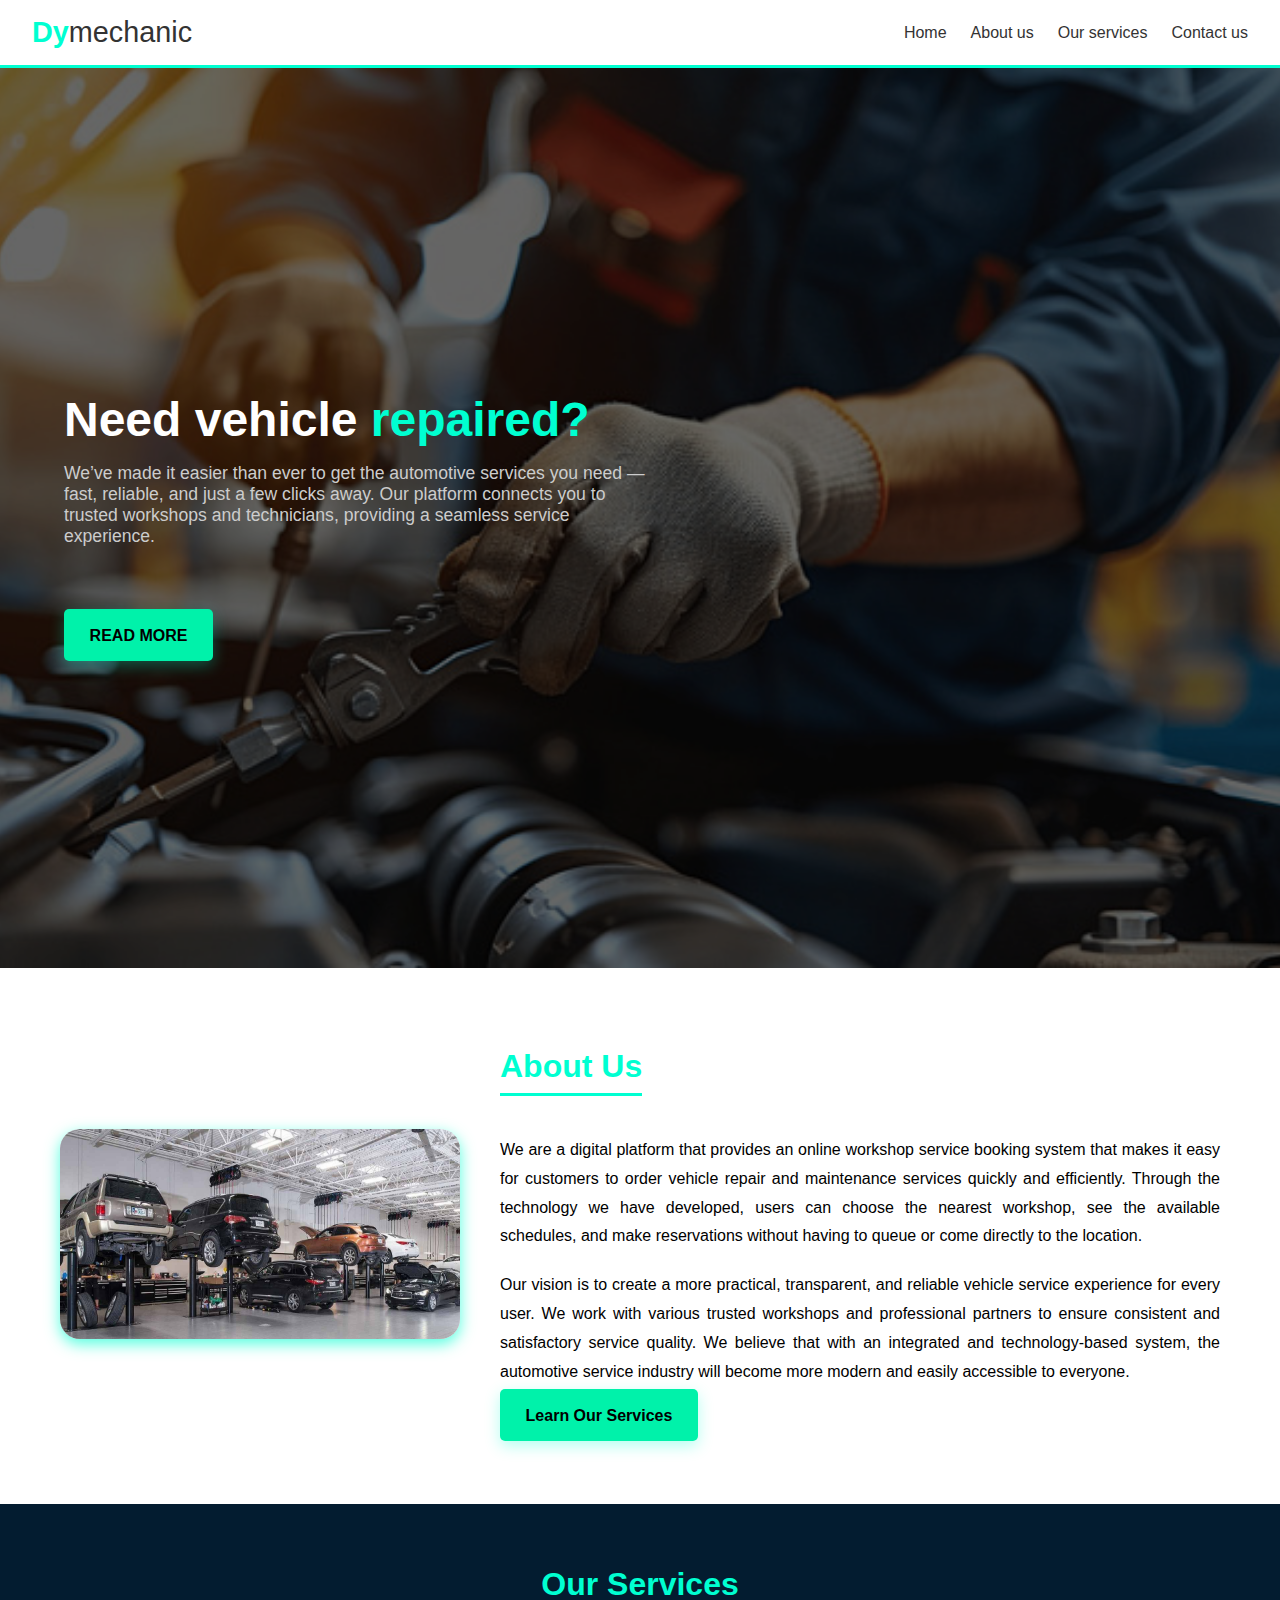
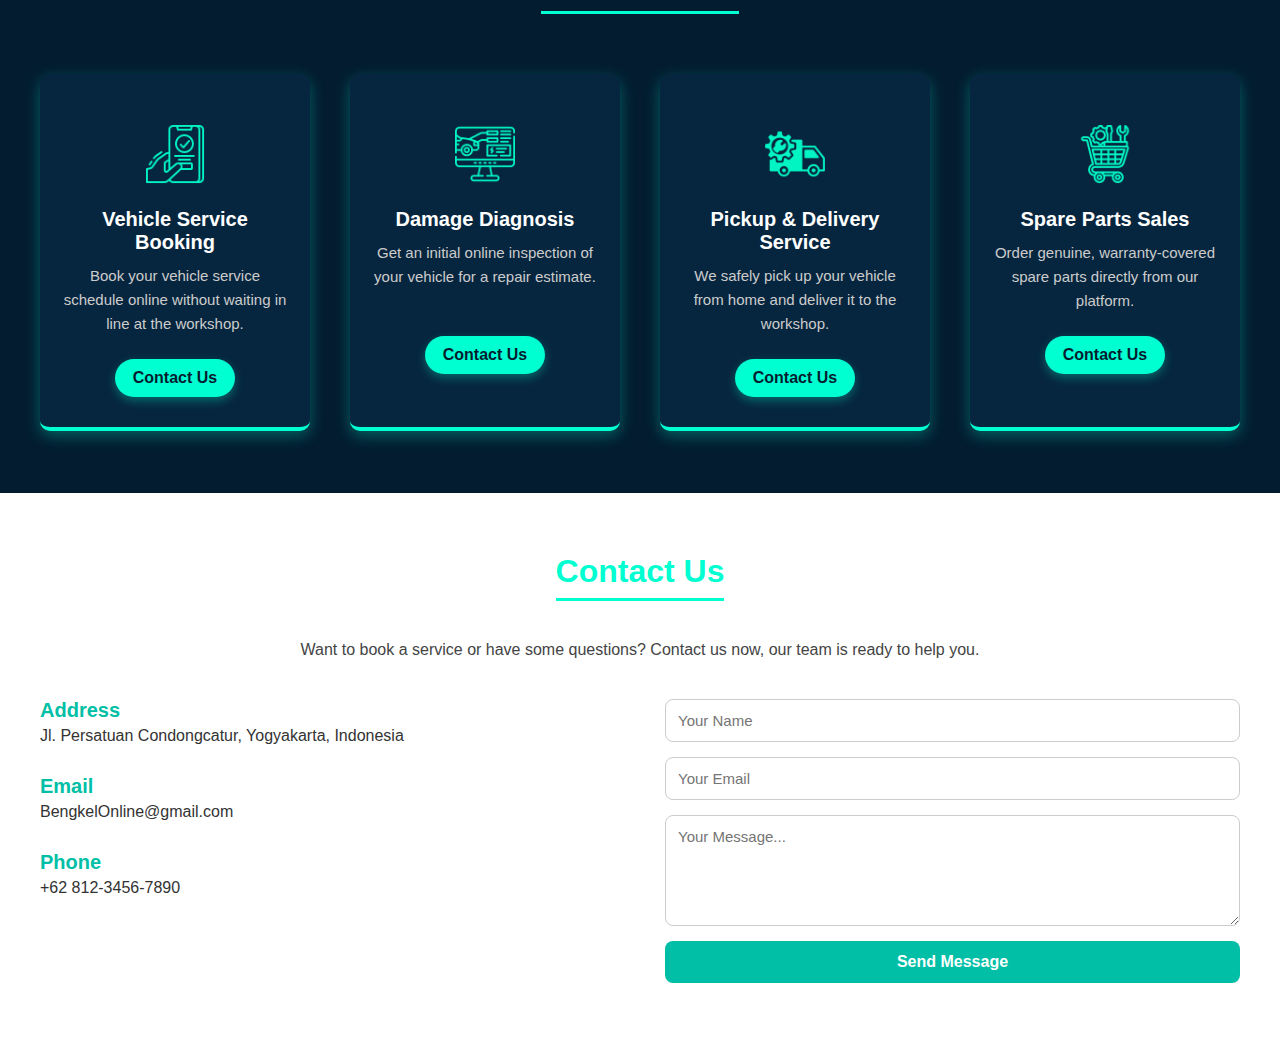
<file: index.html>
<!DOCTYPE html>
<html lang="id">
<head>
  <meta charset="UTF-8" />
  <meta name="viewport" content="width=device-width, initial-scale=1.0" />
  <title>BengkelOnline</title>
  <link rel="stylesheet" href="style.css" />
</head>

<body>
  <header>
    <div class="logo">Dy<span>mechanic</span></div>
    <nav>
      <ul>
        <li><a href="index.html">Home</a></li>
        <li><a href="about.html">About us</a></li>
        <li><a href="service.html">Our services</a></li>
        <li><a href="contact.html">Contact us</a></li>
      </ul>
    </nav>
  </header>

  <div class="hero">
    <div class="hero-text">
      <h1>Need vehicle <span>repaired?</span></h1>
      <p>We’ve made it easier than ever to get the automotive services you need — fast, reliable, and just a few clicks away. Our platform connects you to trusted workshops and technicians, providing a seamless service experience.</p>
      <a href="about.html" class="btn">READ MORE</a>
    </div>
  </div>

  <div class="about-section">
    <div class="about-container">
      <div class="about-image">
        <img src="profil.service.jpg" alt="Bengkel Online">
      </div>
      <div class="about-text">
        <h2 class="section-title">About Us</h2>
        <p class="description">
          We are a digital platform that provides an online workshop service booking system that makes it easy for customers to order vehicle repair and maintenance services quickly and efficiently. Through the technology we have developed, users can choose the nearest workshop, see the available schedules, and make reservations without having to queue or come directly to the location.
        </p>
        <p class="description">
          Our vision is to create a more practical, transparent, and reliable vehicle service experience for every user. We work with various trusted workshops and professional partners to ensure consistent and satisfactory service quality. We believe that with an integrated and technology-based system, the automotive service industry will become more modern and easily accessible to everyone.
        </p>
        <a href="service.html" class="btn">Learn Our Services</a>
      </div>
    </div>
  </div>

  <div class="service-container" id="services">
  <h2 class="section-title">Our Services</h2>
  <div class="services">
    <div class="service-card">
      <img src="booking.png" alt="Booking" class="icon">
      <h4>Vehicle Service Booking</h4>
      <p>Book your vehicle service schedule online without waiting in line at the workshop.</p>
      <a href="contact.html" class="btn-book">Contact Us</a>
    </div>

    <div class="service-card">
      <img src="diagnostic.png" alt="Diagnostic" class="icon">
      <h4>Damage Diagnosis</h4>
      <p>Get an initial online inspection of your vehicle for a repair estimate.</p>
      <a href="contact.html" class="btn-book">Contact Us</a>
    </div>

    <div class="service-card">
      <img src="delivery-service.png" alt="Pickup Service" class="icon">
      <h4>Pickup & Delivery Service</h4>
      <p>We safely pick up your vehicle from home and deliver it to the workshop.</p>
      <a href="contact.html" class="btn-book">Contact Us</a>
    </div>

    <div class="service-card">
      <img src="purchase.png" alt="Spare Part" class="icon">
      <h4>Spare Parts Sales</h4>
      <p>Order genuine, warranty-covered spare parts directly from our platform.</p>
      <a href="contact.html" class="btn-book">Contact Us</a>
    </div>
  </div>
</div>

  <div class="contact-section" id="contact">
  <h2 class="section-title">Contact Us</h2>
  <p class="section-description">
    Want to book a service or have some questions? Contact us now, our team is ready to help you.
  </p>
  <div class="contact-container">
    <!-- Contact Info -->
    <div class="contact-info">
      <div class="info-box">
        <h3>Address</h3>
        <p>Jl. Persatuan Condongcatur, Yogyakarta, Indonesia</p>
      </div>
      <div class="info-box">
        <h3>Email</h3>
        <p>BengkelOnline@gmail.com</p>
      </div>
      <div class="info-box">
        <h3>Phone</h3>
        <p>+62 812-3456-7890</p>
      </div>
    </div>

    <div class="contact-form">
      <form action="pesan-diterima.html" method="get">
        <input type="text" name="name" placeholder="Your Name" required>
        <input type="email" name="email" placeholder="Your Email" required>
        <textarea name="message" rows="5" placeholder="Your Message..." required></textarea>
        <button type="submit">Send Message</button>
      </form>
    </div>
  </div>
</div>

</body>
</html>
</file>
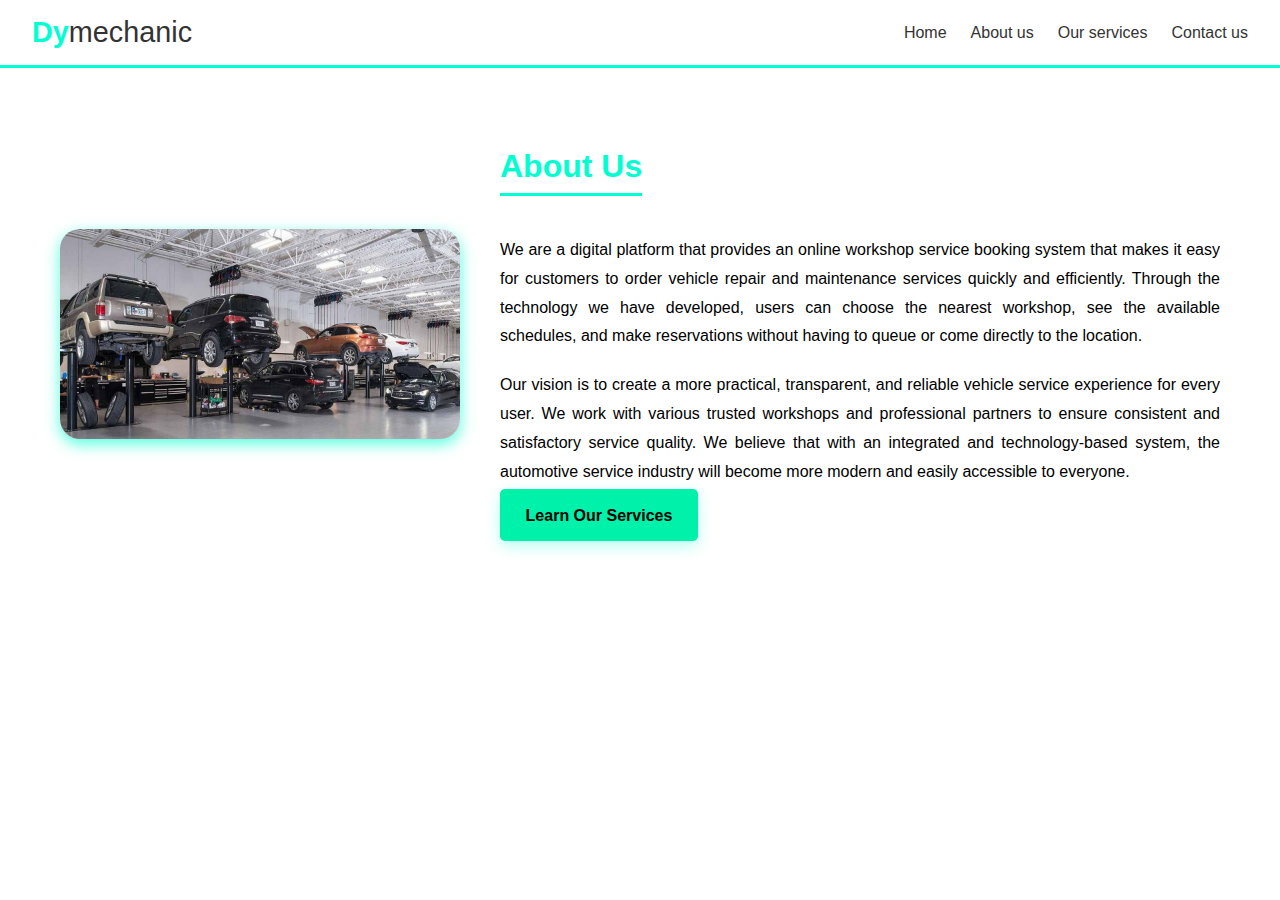
<file: about.html>
<!DOCTYPE html>
<html lang="en">
<head>
  <meta charset="UTF-8">
  <title>BengkelOnline</title>
  <link rel="stylesheet" href="style.css">
</head>

<body>
  <header>
    <div class="logo">Dy<span>mechanic</span></div>
    <nav>
      <ul>
        <li><a href="index.html">Home</a></li>
        <li><a href="about.html">About us</a></li>
        <li><a href="service.html">Our services</a></li>
        <li><a href="contact.html">Contact us</a></li>
      </ul>
    </nav>
  </header>

  <div class="about-section">
    <div class="about-container">
      <div class="about-image">
        <img src="profil.service.jpg" alt="Bengkel Online">
      </div>
      <div class="about-text">
        <h2 class="section-title">About Us</h2>
        <p class="description">
          We are a digital platform that provides an online workshop service booking system that makes it easy for customers to order vehicle repair and maintenance services quickly and efficiently. Through the technology we have developed, users can choose the nearest workshop, see the available schedules, and make reservations without having to queue or come directly to the location.
        </p>
        <p class="description">
          Our vision is to create a more practical, transparent, and reliable vehicle service experience for every user. We work with various trusted workshops and professional partners to ensure consistent and satisfactory service quality. We believe that with an integrated and technology-based system, the automotive service industry will become more modern and easily accessible to everyone.
        </p>
        <a href="service.html" class="btn">Learn Our Services</a>
      </div>
    </div>
  </div>
</body>
</html>
</file>
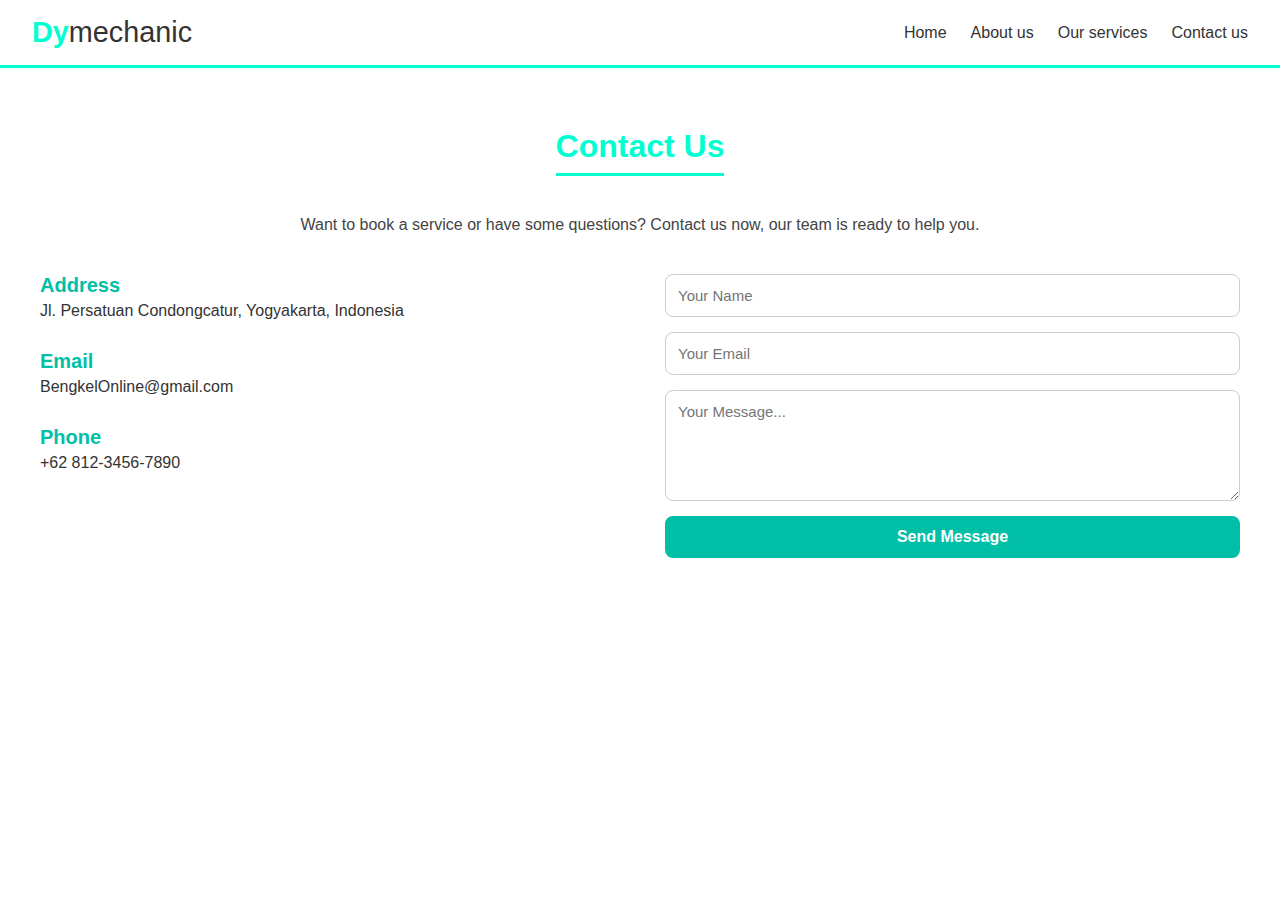
<file: contact.html>
<!DOCTYPE html>
<html lang="en">
<head>
  <meta charset="UTF-8">
  <title>BengkelOnline</title>
  <link rel="stylesheet" href="style.css">
</head>

<body>
  <header>
    <div class="logo">Dy<span>mechanic</span></div>
    <nav>
      <ul>
        <li><a href="index.html">Home</a></li>
        <li><a href="about.html">About us</a></li>
        <li><a href="service.html">Our services</a></li>
        <li><a href="contact.html">Contact us</a></li>
      </ul>
    </nav>
  </header>

  <div class="contact-section" id="contact">
    <h2 class="section-title">Contact Us</h2>
    <p class="section-description">
      Want to book a service or have some questions? Contact us now, our team is ready to help you.
    </p>
    <div class="contact-container">
      <!-- Contact Info -->
      <div class="contact-info">
        <div class="info-box">
          <h3>Address</h3>
          <p>Jl. Persatuan Condongcatur, Yogyakarta, Indonesia</p>
        </div>
        <div class="info-box">
          <h3>Email</h3>
          <p>BengkelOnline@gmail.com</p>
        </div>
        <div class="info-box">
          <h3>Phone</h3>
          <p>+62 812-3456-7890</p>
        </div>
      </div>

      <div class="contact-form">
        <form action="pesan-diterima.html" method="get">
          <input type="text" name="name" placeholder="Your Name" required>
          <input type="email" name="email" placeholder="Your Email" required>
          <textarea name="message" rows="5" placeholder="Your Message..." required></textarea>
          <button type="submit">Send Message</button>
        </form>
      </div>
    </div>
  </div>
</body>
</html>
</file>
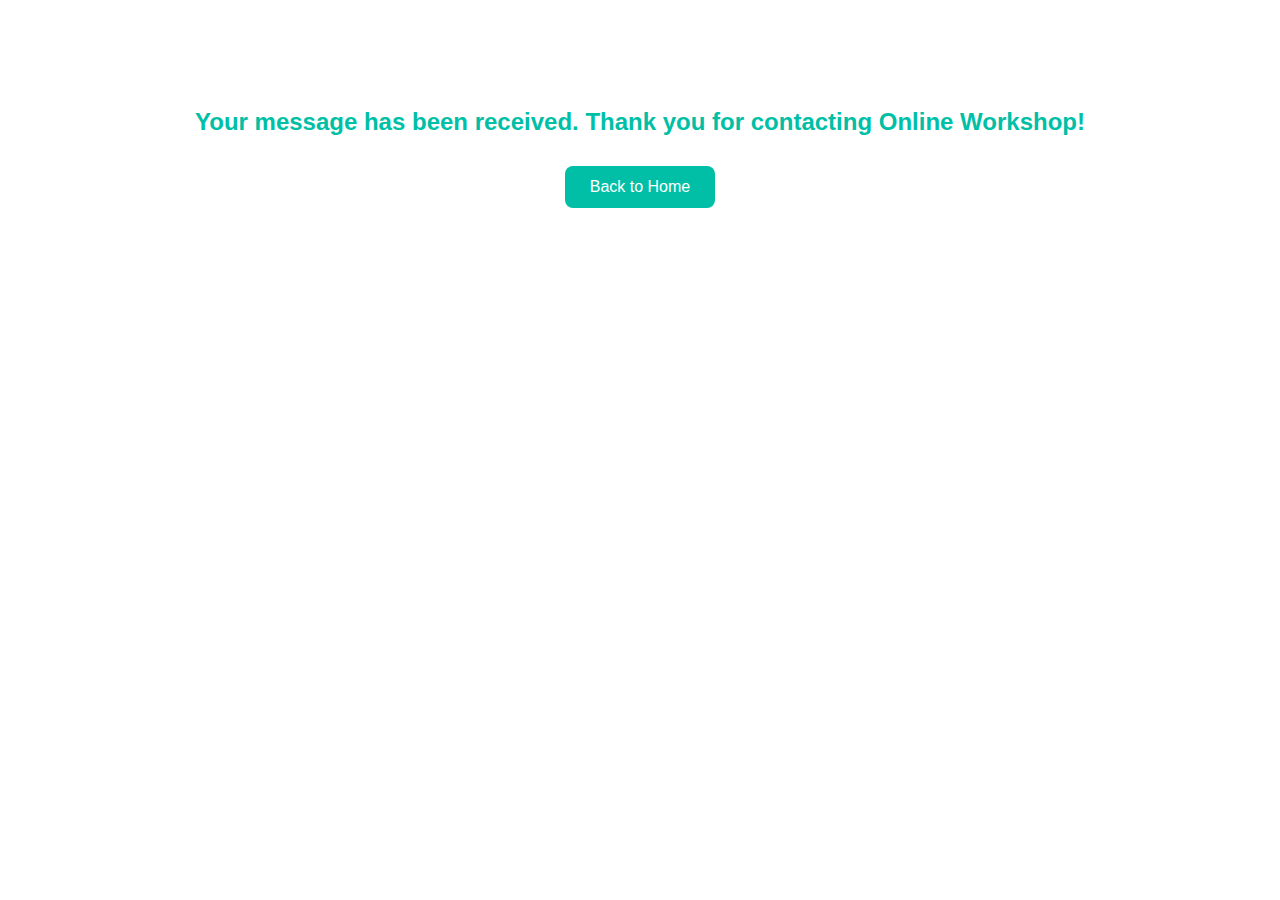
<file: pesan-diterima.html>
<!DOCTYPE html>
<html lang="en">
<head>
  <meta charset="UTF-8">
  <title>Message Received</title>
  <style>
    body {
      font-family: 'Segoe UI', sans-serif;
      background-color: #ffffff;
      color: #00bfa6;
      text-align: center;
      padding-top: 100px;
    }
    .message-box {
      font-size: 24px;
      font-weight: bold;
    }
    a {
      display: inline-block;
      margin-top: 30px;
      padding: 12px 25px;
      background-color: #00bfa6;
      color: white;
      text-decoration: none;
      border-radius: 8px;
    }
    a:hover {
      background-color: #009e8c;
    }
  </style>
</head>
<body>
  <div class="message-box">
    Your message has been received. Thank you for contacting Online Workshop!
  </div>
  <a href="index.html">Back to Home</a>
</body>
</html>
</file>
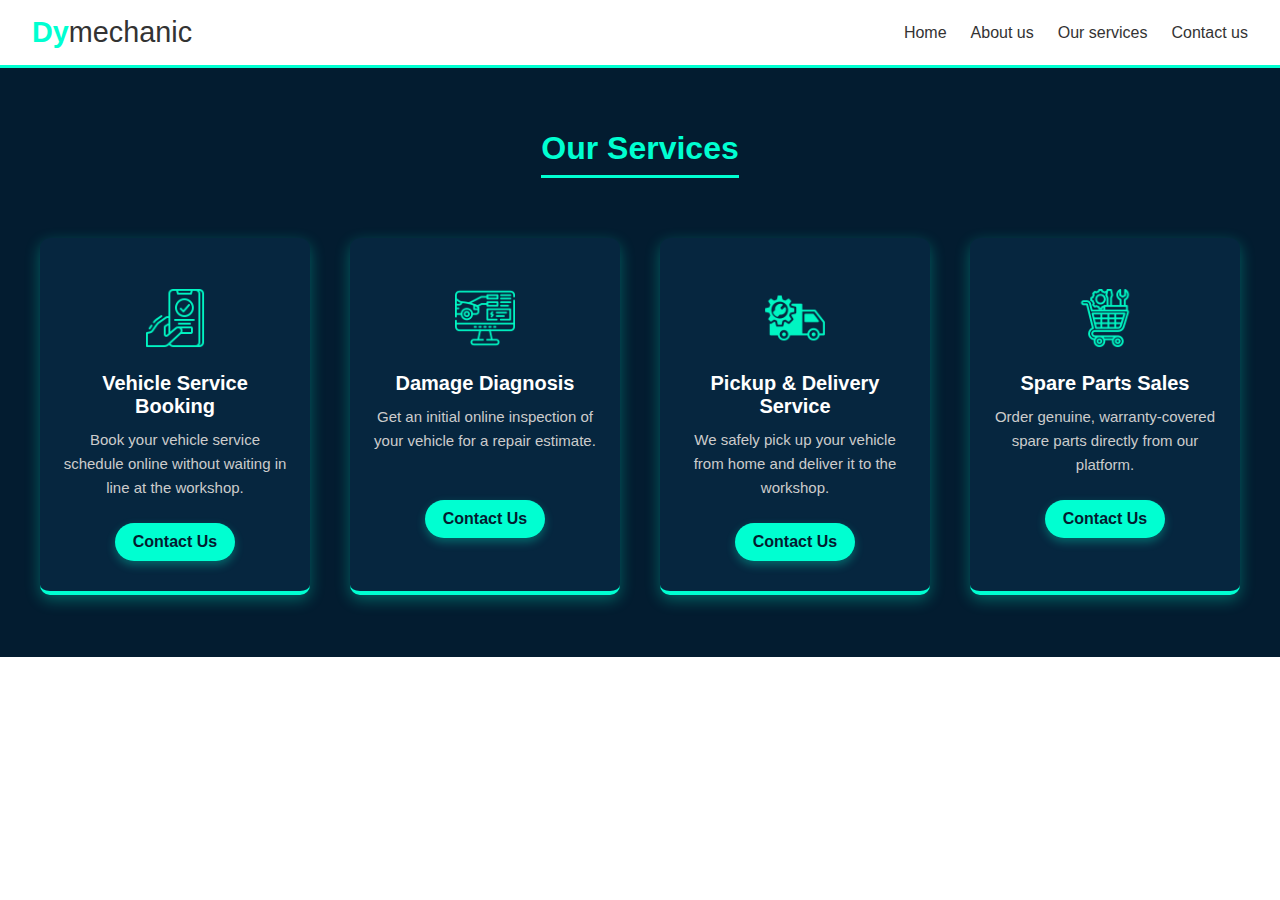
<file: service.html>
<!DOCTYPE html>
<html lang="id">
<head>
  <meta charset="UTF-8" />
  <meta name="viewport" content="width=device-width, initial-scale=1.0" />
  <title>BengkelOnline</title>
  <link rel="stylesheet" href="style.css" />
</head>

<body>
  <header>
    <div class="logo">Dy<span>mechanic</span></div>
    <nav>
      <ul>
        <li><a href="index.html">Home</a></li>
        <li><a href="about.html">About us</a></li>
        <li><a href="service.html">Our services</a></li>
        <li><a href="contact.html">Contact us</a></li>
      </ul>
    </nav>
  </header>

  <div class="service-container" id="services">
  <h2 class="section-title">Our Services</h2>
  <div class="services">
    <div class="service-card">
      <img src="booking.png" alt="Booking" class="icon">
      <h4>Vehicle Service Booking</h4>
      <p>Book your vehicle service schedule online without waiting in line at the workshop.</p>
      <a href="contact.html" class="btn-book">Contact Us</a>
    </div>

    <div class="service-card">
      <img src="diagnostic.png" alt="Diagnostic" class="icon">
      <h4>Damage Diagnosis</h4>
      <p>Get an initial online inspection of your vehicle for a repair estimate.</p>
      <a href="contact.html" class="btn-book">Contact Us</a>
    </div>

    <div class="service-card">
      <img src="delivery-service.png" alt="Pickup Service" class="icon">
      <h4>Pickup & Delivery Service</h4>
      <p>We safely pick up your vehicle from home and deliver it to the workshop.</p>
      <a href="contact.html" class="btn-book">Contact Us</a>
    </div>

    <div class="service-card">
      <img src="purchase.png" alt="Spare Part" class="icon">
      <h4>Spare Parts Sales</h4>
      <p>Order genuine, warranty-covered spare parts directly from our platform.</p>
      <a href="contact.html" class="btn-book">Contact Us</a>
    </div>
  </div>
</div>

</body>
</html>
</file>
<file: style.css>
* {
  margin: 0;
  padding: 0;
  box-sizing: border-box;
  font-family: 'Segoe UI', sans-serif;
}

body {
  color: white;
}

header {
  background: white;
  display: flex;
  justify-content: space-between;
  align-items: center;
  padding: 1rem 2rem;
  position: sticky;
  top: 0;
  z-index: 1000;
  border-bottom: 3px solid #00FFD1;
  flex-wrap: wrap;
}

.logo {
  font-size: 1.8rem;
  font-weight: bold;
  color: #00FFD1;
}

.logo span {
  color: #333;
  font-weight: normal;
}

nav ul {
  display: flex;
  list-style: none;
  gap: 1.5rem;
  flex-wrap: wrap;
}

nav ul li a {
  text-decoration: none;
  color: #333;
  font-weight: 500;
  transition: color 0.3s;
}

nav ul li a:hover {
  color: #00f2aa;
}

.hero {
  background-image: url('backgorund.jpg');
  background-size: cover;
  background-position: center;
  min-height: 100vh;
  display: flex;
  align-items: center;
  padding: 0 5%;
  position: relative;
}

.hero::before {
  content: "";
  position: absolute;
  top: 0; left: 0;
  width: 100%;
  height: 100%;
  background: rgba(0, 0, 0, 0.6);
}

.hero-text {
  position: relative;
  max-width: 600px;
  z-index: 1;
}

.hero-text h1 {
  font-size: 3rem;
  margin-bottom: 1rem;
  font-weight: bold;
}

.hero-text h1 span {
  color: #00FFD1;
}

.hero-text p {
  font-size: 1.1rem;
  margin-bottom: 80px;
  color: #ccc;
}

.btn {
  background-color: #00f2aa;
  color: black;
  padding: 1.1rem 1.6rem;
  font-weight: bold;
  text-decoration: none;
  border-radius: 5px;
  box-shadow: 0 5px 15px rgba(0, 255, 209, 0.3);
  transition: background-color 0.3s;
}

.btn:hover {
  background-color: #ffffff;
}

/* About */
.about-section {
  padding: 80px 60px;
  background-color: #ffffff;
}

.about-container {
  display: flex;
  align-items: center;
  justify-content: space-between;
  flex-wrap: wrap;
  gap: 40px;
}

.about-image img {
  width: 100%;
  max-width: 400px;
  border-radius: 20px;
  box-shadow: 0 5px 15px rgba(0, 255, 208, 0.678);
  transition: transform 0.3s;
}

.about-image img:hover {
  transform: translateY(-10px) scale(1.05);
}

.about-text {
  flex: 1;
  min-width: 300px;
}

.section-title {
  color: #00BFA6;
  font-size: 32px;
  border-bottom: 3px solid #00BFA6;
  display: inline-block;
  margin-bottom: 20px;
  padding-bottom: 5px;
}

.description {
  font-size: 16px;
  line-height: 1.8;
  margin-bottom: 20px;
  text-align: justify;
  color: #000000;
}

/* Services */
.service-container {
  padding: 62px 40px;
  text-align: center;
  background-color: #031C30;
}

.section-title {
  color: #00FFD1;
  font-size: 32px;
  border-bottom: 3px solid #00FFD1;
  display: inline-block;
  padding-bottom: 8px;
  margin-bottom: 40px;
}

.services {
  display: flex;
  justify-content: center;
  gap: 40px;
  flex-wrap: wrap;
  margin-top: 20px;
}

.service-card {
  background-color: #06263F;
  padding: 30px 20px;
  border-bottom: 4px solid #00FFD1;
  width: 270px;
  box-shadow: 0 5px 15px rgba(0, 255, 209, 0.3);
  transition: transform 0.3s ease;
  border-radius: 10px;
  color: white;
}

.service-card:hover {
  transform: translateY(-10px);
}

.icon {
  width: 60px;
  margin: 20px 0;
  filter: brightness(0) saturate(100%) invert(67%) sepia(82%) saturate(1457%) hue-rotate(115deg) brightness(103%) contrast(101%);
}

.service-card h4 {
  font-size: 20px;
  font-weight: bold;
  margin-bottom: 10px;
}

.service-card p {
  font-size: 15px;
  color: #ccc;
  line-height: 1.6;
  min-height: 80px;
}

.btn-book {
  display: inline-block;
  margin-top: 15px;
  padding: 10px 18px;
  background-color: #00FFD1;
  color: #031C30;
  font-weight: bold;
  text-decoration: none;
  border-radius: 25px;
  box-shadow: 0 4px 10px rgba(0, 255, 209, 0.3);
  transition: all 0.3s ease;
}

.btn-book:hover {
  background-color: #ffffff;
  color: #00bfa6;
  box-shadow: 0 6px 20px rgba(0, 255, 209, 0.4);
}


/* Contact */
.contact-section {
  padding: 60px 40px;
  background-color: #ffffff;
  text-align: center;
}

.section-description {
  font-size: 16px;
  color: #444;
  max-width: 700px;
  margin: 0 auto 40px;
}

.contact-container {
  display: flex;
  justify-content: center;
  gap: 50px;
  flex-wrap: wrap;
}

.contact-info {
  flex: 1;
  min-width: 250px;
  text-align: left;
}

.info-box {
  margin-bottom: 30px;
}

.info-box h3 {
  font-size: 20px;
  color: #00bfa6;
  margin-bottom: 5px;
}

.info-box p {
  color: #333;
}

.contact-form {
  flex: 1;
  min-width: 300px;
}

.contact-form form {
  display: flex;
  flex-direction: column;
}

.contact-form input,
.contact-form textarea {
  padding: 12px;
  margin-bottom: 15px;
  border: 1px solid #ccc;
  border-radius: 8px;
  font-size: 15px;
  font-family: 'Segoe UI', sans-serif;
}

.contact-form button {
  padding: 12px;
  background-color: #00bfa6;
  color: #fff;
  border: none;
  border-radius: 8px;
  font-size: 16px;
  font-weight: bold;
  cursor: pointer;
  transition: background 0.3s ease;
}

.contact-form button:hover {
  background-color: #009e8c;
}

/* Responsive */
@media (max-width: 992px) {
  .about-container,
  .contact-container,
  .services {
    flex-direction: column;
    align-items: center;
  }

  .about-text,
  .about-image img,
  .contact-form,
  .contact-info {
    width: 100%;
    text-align: center;
  }

  .about-image img {
    max-width: 100%;
  }

  .service-card {
    width: 90%;
    margin-bottom: 20px;
  }

  nav ul {
    flex-direction: column;
    gap: 0.5rem;
    align-items: center;
  }

  header {
    flex-direction: column;
    gap: 1rem;
    text-align: center;
  }

  .hero-text h1 {
    font-size: 2.2rem;
  }

  .hero-text p {
    font-size: 1rem;
    margin-bottom: 50px;
  }
}

@media (max-width: 576px) {
  .hero-text h1 {
    font-size: 1.8rem;
  }

  .hero-text p {
    font-size: 0.95rem;
  }

  .btn,
  .btn-book,
  .contact-form button {
    font-size: 14px;
    padding: 10px 16px;
  }

  .section-title {
    font-size: 26px;
  }

  .service-card {
    padding: 20px 15px;
  }

  .info-box h3 {
    font-size: 18px;
  }

  .info-box p {
    font-size: 14px;
  }

  .contact-form input,
  .contact-form textarea {
    font-size: 14px;
  }
}
</file>
